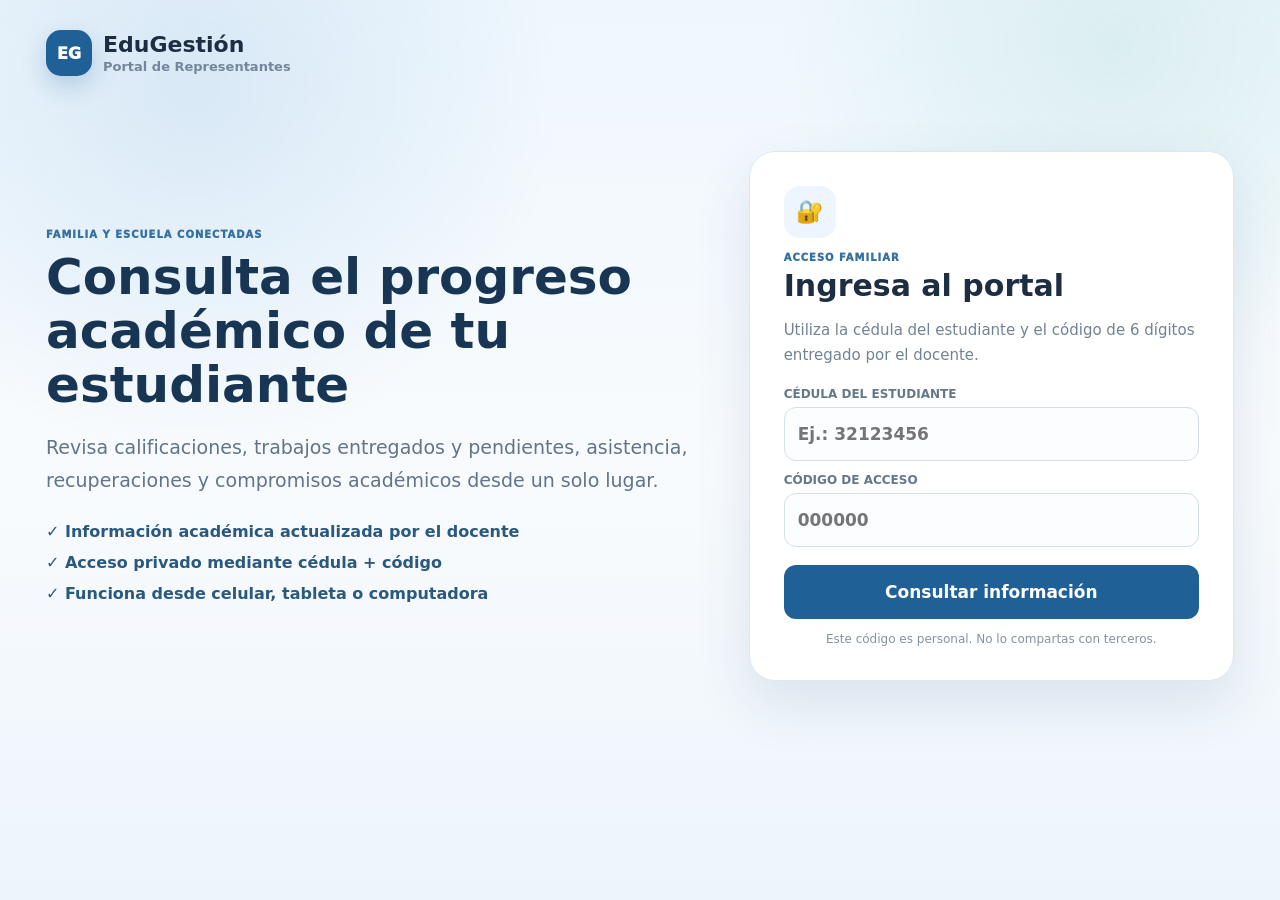
<file: representantes.html>
<!doctype html>
<html lang="es">
<head>
  <meta charset="utf-8">
  <meta name="viewport" content="width=device-width,initial-scale=1">
  <title>EduGestión · Portal de Representantes</title>
  <meta name="description" content="Consulta segura del progreso académico del estudiante.">
  <link rel="stylesheet" href="representantes.css">
</head>
<body>
  <div class="rep-public-bg"></div>
  <main class="rep-public-app">
    <header class="rep-public-brand">
      <div class="brand-mark">EG</div>
      <div>
        <strong>EduGestión</strong>
        <span>Portal de Representantes</span>
      </div>
    </header>

    <section id="rep-login-view" class="rep-login-layout">
      <div class="rep-welcome">
        <span class="eyebrow">Familia y escuela conectadas</span>
        <h1>Consulta el progreso académico de tu estudiante</h1>
        <p>Revisa calificaciones, trabajos entregados y pendientes, asistencia, recuperaciones y compromisos académicos desde un solo lugar.</p>
        <div class="rep-welcome-points">
          <span>✓ Información académica actualizada por el docente</span>
          <span>✓ Acceso privado mediante cédula + código</span>
          <span>✓ Funciona desde celular, tableta o computadora</span>
        </div>
      </div>

      <form id="rep-login-form" class="rep-login-card">
        <div class="rep-lock">🔐</div>
        <span class="eyebrow">Acceso familiar</span>
        <h2>Ingresa al portal</h2>
        <p>Utiliza la cédula del estudiante y el código de 6 dígitos entregado por el docente.</p>
        <label>Cédula del estudiante
          <input id="rep-cedula" autocomplete="username" inputmode="text" placeholder="Ej.: 32123456" required>
        </label>
        <label>Código de acceso
          <input id="rep-codigo" autocomplete="one-time-code" inputmode="numeric" maxlength="6" pattern="[0-9]{6}" placeholder="000000" required>
        </label>
        <button id="rep-login-btn" type="submit">Consultar información</button>
        <div id="rep-login-error" class="rep-error hidden"></div>
        <small>Este código es personal. No lo compartas con terceros.</small>
      </form>
    </section>

    <section id="rep-dashboard" class="hidden">
      <div class="rep-student-header">
        <div class="rep-student-main">
          <div class="rep-student-avatar" id="rep-student-avatar">E</div>
          <div>
            <span class="eyebrow">Expediente académico familiar</span>
            <h1 id="rep-student-name">Estudiante</h1>
            <p id="rep-student-meta"></p>
            <p id="rep-representative"></p>
          </div>
        </div>
        <div class="rep-header-actions">
          <button id="rep-refresh" type="button">↻ Actualizar ahora</button>
          <button id="rep-print" type="button">🖨 Imprimir resumen</button>
          <button id="rep-logout" type="button">Salir</button>
        </div>
      </div>

      <div id="rep-alert-banner" class="rep-alert-banner hidden"></div>

      <section class="rep-family-status">
        <div>
          <span>Situación actual de su representado</span>
          <strong id="rep-family-status-text">Sin alertas académicas importantes.</strong>
        </div>
        <div class="rep-family-status-grid">
          <span><b id="rep-family-delivered">0</b><small>Entregadas</small></span>
          <span><b id="rep-family-pending">0</b><small>Pendientes</small></span>
          <span><b id="rep-family-missing">0</b><small>No entregadas</small></span>
          <span><b id="rep-family-points">—</b><small>Puntos acumulados</small></span>
          <span><b id="rep-family-attendance">0%</b><small>Asistencia</small></span>
          <span><b id="rep-family-next">Sin fecha</b><small>Próximo compromiso</small></span>
        </div>
      </section>

      <section class="rep-next-actions" id="rep-next-actions">
        <div class="rep-next-actions-head">
          <span>Orientación inmediata</span>
          <strong>¿Qué conviene revisar ahora?</strong>
        </div>
        <div id="rep-next-actions-list" class="rep-next-actions-list"></div>
      </section>

      <div class="rep-summary-grid">
        <article><span>Materias</span><strong id="rep-kpi-subjects">0</strong></article>
        <article><span>Actividades</span><strong id="rep-kpi-activities">0</strong></article>
        <article class="good"><span>Entregadas</span><strong id="rep-kpi-delivered">0</strong></article>
        <article class="warn"><span>No entregadas</span><strong id="rep-kpi-missing">0</strong></article>
        <article><span>Pendientes</span><strong id="rep-kpi-pending">0</strong></article>
        <article><span>Asistencia</span><strong id="rep-kpi-attendance">0%</strong></article>
      </div>

      <section class="rep-filterbar">
        <label>
          <span>Materia</span>
          <select id="rep-filter-subject"><option value="">Todas las materias</option></select>
        </label>
        <label>
          <span>Lapso</span>
          <select id="rep-filter-period"><option value="">Todos los lapsos</option></select>
        </label>
        <div class="rep-last-update">
          <span>Consulta realizada</span>
          <strong id="rep-last-update">—</strong>
        </div>
      </section>

      <nav class="rep-tabs">
        <button class="active" data-view="resumen">Resumen</button>
        <button data-view="actividades">Actividades</button>
        <button data-view="pendientes">Pendientes</button>
        <button data-view="calificaciones">Calificaciones</button>
        <button data-view="asistencia">Asistencia</button>
        <button data-view="compromisos">Compromisos</button>
        <button data-view="semanales">📚 Actividades de la semana</button>
        <button data-view="reunion">Solicitar reunión</button>
      </nav>

      <section id="rep-view-resumen" class="rep-view">
        <div class="rep-section-title">
          <div><span>Rendimiento</span><h2>Resumen por materia</h2></div>
        </div>
        <div id="rep-subjects" class="rep-subject-grid"></div>
      </section>

      <section id="rep-view-actividades" class="rep-view hidden">
        <div class="rep-section-title">
          <div><span>Evaluaciones</span><h2>Actividades, entregas y calificaciones</h2></div>
          <input id="rep-activity-search" placeholder="Buscar actividad">
        </div>
        <div class="rep-table-wrap">
          <table>
            <thead><tr><th>Materia</th><th>Actividad</th><th>Fecha</th><th>Entrega</th><th>Puntuación y confirmación</th><th>Recuperación</th></tr></thead>
            <tbody id="rep-activities-body"></tbody>
          </table>
        </div>
      </section>

      <section id="rep-view-pendientes" class="rep-view hidden">
        <div class="rep-section-title">
          <div><span>Atención</span><h2>Actividades pendientes o no entregadas</h2></div>
        </div>
        <div id="rep-pending-list" class="rep-pending-list"></div>
      </section>

      <section id="rep-view-calificaciones" class="rep-view hidden">
        <div class="rep-section-title">
          <div><span>Notas</span><h2>Resumen de calificaciones</h2></div>
        </div>
        <div id="rep-grades-grid" class="rep-grade-grid"></div>
      </section>

      <section id="rep-view-asistencia" class="rep-view hidden">
        <div class="rep-section-title">
          <div><span>Asistencia</span><h2>Resumen por materia</h2></div>
        </div>
        <div id="rep-attendance-subjects" class="rep-subject-grid"></div>
        <div class="rep-attendance-detail-block">
          <div class="rep-attendance-detail-title"><span>Detalle reciente</span><strong>Asistencias e inasistencias registradas</strong></div>
          <div class="rep-table-wrap">
            <table class="rep-attendance-table">
              <thead><tr><th>Fecha</th><th>Materia</th><th>Docente</th><th>Estado</th></tr></thead>
              <tbody id="rep-attendance-detail"></tbody>
            </table>
          </div>
        </div>
      </section>

      <section id="rep-view-compromisos" class="rep-view hidden">
        <div class="rep-section-title">
          <div><span>Seguimiento</span><h2>Compromisos académicos</h2></div>
        </div>
        <div id="rep-commitments" class="rep-commitments"></div>
      </section>


      <section id="rep-view-semanales" class="rep-view hidden">
        <div class="rep-section-title rep-week-title">
          <div><span>Material para realizar en casa</span><h2>Actividades de la semana</h2><p>Seleccione una semana para consultar, guardar, descargar o imprimir las actividades publicadas por sus docentes.</p></div>
        </div>
        <div class="rep-week-toolbar">
          <label><span>Semana</span><select id="rep-week-filter"><option value="">Todas las semanas</option></select></label>
          <label><span>Área</span><select id="rep-week-area"><option value="">Todas las áreas</option><option>Educación Física</option><option>Orientación y Convivencia</option><option>Recreación</option></select></label>
          <button type="button" id="rep-week-refresh">↻ Actualizar actividades</button>
        </div>
        <div id="rep-weekly-activities" class="rep-weekly-grid"><div class="rep-empty">Cargando actividades semanales…</div></div>
      </section>

      <section id="rep-view-reunion" class="rep-view hidden">
        <div class="rep-section-title">
          <div><span>Comunicación con el docente</span><h2>Solicitar reunión</h2></div>
        </div>
        <div class="rep-meeting-layout">
          <form id="rep-meeting-form" class="rep-meeting-form">
            <div class="rep-meeting-info"><strong>Solicita una cita con el profesor</strong><span>Indica el motivo, el día y la hora que propones. La cita quedará <b>por confirmar</b> hasta que el docente la revise.</span></div>
            <label><span>Profesor / materia</span><select id="rep-meeting-teacher" required><option value="">Selecciona el profesor</option></select></label>
            <div class="rep-meeting-row">
              <label><span>Día propuesto</span><input id="rep-meeting-date" type="date" required></label>
              <label><span>Hora propuesta</span><input id="rep-meeting-time" type="time" required></label>
            </div>
            <label><span>Motivo de la reunión</span><textarea id="rep-meeting-reason" rows="5" maxlength="1200" placeholder="Explique brevemente por qué necesita conversar con el profesor." required></textarea></label>
            <button id="rep-meeting-submit" type="submit">Solicitar reunión</button>
            <div id="rep-meeting-message" class="rep-meeting-message hidden"></div>
          </form>
          <div class="rep-meeting-history">
            <div class="rep-meeting-history-head"><span>Estado de sus solicitudes</span><strong>Citas y reuniones</strong></div>
            <div id="rep-meeting-list"></div>
          </div>
        </div>
      </section>

      <footer class="rep-privacy" id="rep-privacy"></footer>
    </section>
  </main>


<div id="rep-grade-question-modal" class="rep-grade-modal hidden" role="dialog" aria-modal="true" aria-labelledby="rep-grade-question-title">
  <div class="rep-grade-modal-card">
    <div class="rep-grade-modal-head">
      <div><span>Consulta sobre una calificación</span><strong id="rep-grade-question-title">Tengo una duda con esta nota</strong></div>
      <button id="rep-grade-question-close" type="button" aria-label="Cerrar">×</button>
    </div>
    <div id="rep-grade-question-info" class="rep-grade-question-info"></div>
    <label class="rep-grade-question-label">
      <span>¿Cuál es el problema o duda?</span>
      <textarea id="rep-grade-question-text" rows="5" maxlength="1000" placeholder="Ej.: Pensábamos que la actividad estaba completa. ¿Podría explicarnos qué aspecto faltó o por qué obtuvo esta puntuación?"></textarea>
    </label>
    <p class="rep-grade-question-note">Al continuar, la consulta quedará registrada en EduGestión y se abrirá WhatsApp con un mensaje preparado para el docente.</p>
    <div class="rep-grade-modal-actions">
      <button id="rep-grade-question-cancel" type="button" class="secondary">Cancelar</button>
      <button id="rep-grade-question-whatsapp" type="button">Registrar y abrir WhatsApp</button>
    </div>
  </div>
</div>

  <script src="config.js"></script>
  <script src="representantes.js"></script>
</body>
</html>
</file>
<file: representantes.css>
:root{font-family:Inter,ui-sans-serif,system-ui,-apple-system,BlinkMacSystemFont,"Segoe UI",sans-serif;color:#1d2d42;background:#eef6fc}
*{box-sizing:border-box}body{margin:0;min-height:100vh;background:linear-gradient(180deg,#eff7fd 0,#f8fbfe 52%,#edf5fb 100%)}button,input{font:inherit}.hidden{display:none!important}
.rep-public-bg{position:fixed;inset:0;pointer-events:none;background:radial-gradient(circle at 15% 10%,rgba(54,135,199,.13),transparent 27%),radial-gradient(circle at 87% 5%,rgba(38,163,130,.1),transparent 24%)}
.rep-public-app{position:relative;z-index:1;max-width:1180px;margin:auto;padding:28px 22px 50px}
.rep-public-brand{display:flex;align-items:center;gap:11px;margin-bottom:34px}.brand-mark{width:46px;height:46px;border-radius:15px;display:grid;place-items:center;background:#1f6097;color:#fff;font-weight:950;box-shadow:0 10px 24px rgba(25,91,146,.22)}.rep-public-brand strong,.rep-public-brand span{display:block}.rep-public-brand strong{font-size:18px}.rep-public-brand span{font-size:11px;color:#75869a;font-weight:800;margin-top:2px}
.rep-login-layout{display:grid;grid-template-columns:1.15fr .85fr;gap:46px;align-items:center;min-height:68vh}.eyebrow{display:block;font-size:10px;letter-spacing:.1em;text-transform:uppercase;font-weight:950;color:#36709f}.rep-welcome h1{font-size:44px;line-height:1.05;margin:10px 0 16px;color:#183654;max-width:690px}.rep-welcome>p{font-size:16px;line-height:1.65;color:#61748a;max-width:650px}.rep-welcome-points{display:flex;flex-direction:column;gap:10px;margin-top:25px;color:#2b597e;font-size:13px;font-weight:850}
.rep-login-card{background:#fff;border:1px solid #dce8f1;border-radius:26px;padding:28px;box-shadow:0 22px 56px rgba(31,78,117,.12)}.rep-lock{width:52px;height:52px;border-radius:16px;background:#edf6ff;display:grid;place-items:center;font-size:22px;margin-bottom:14px}.rep-login-card h2{font-size:25px;margin:5px 0}.rep-login-card>p{font-size:12px;line-height:1.5;color:#718296;margin-bottom:20px}.rep-login-card label{display:block;font-size:10px;text-transform:uppercase;font-weight:900;color:#65778b;margin-top:12px}.rep-login-card input{width:100%;height:48px;border:1px solid #d3e0ea;border-radius:12px;margin-top:6px;padding:0 13px;background:#fbfdff;color:#263d57;font-weight:800;outline:none}.rep-login-card input:focus{border-color:#4192cf;box-shadow:0 0 0 3px rgba(65,146,207,.12)}.rep-login-card button{width:100%;height:48px;border:0;border-radius:12px;background:#1f6097;color:#fff;font-weight:900;margin-top:18px;cursor:pointer}.rep-login-card small{display:block;text-align:center;color:#8592a1;font-size:9px;margin-top:13px}.rep-error{margin-top:11px;padding:10px 12px;border-radius:10px;background:#fff0f0;color:#a83232;font-size:10px;font-weight:800}
.rep-student-header{display:flex;justify-content:space-between;align-items:flex-start;gap:15px;background:linear-gradient(135deg,#164b7b,#2479ae);color:#fff;border-radius:25px;padding:25px;margin-bottom:15px;box-shadow:0 14px 34px rgba(23,79,124,.17)}.rep-student-header .eyebrow{color:#cfe9ff}.rep-student-header h1{margin:6px 0 5px;font-size:28px}.rep-student-header p{margin:3px 0;font-size:11px;opacity:.88}.rep-student-header button{border:1px solid rgba(255,255,255,.28);background:rgba(255,255,255,.12);color:#fff;border-radius:10px;padding:9px 12px;font-weight:850;cursor:pointer}
.rep-summary-grid{display:grid;grid-template-columns:repeat(6,1fr);gap:10px}.rep-summary-grid article{background:#fff;border:1px solid #dfe8ef;border-radius:16px;padding:14px;box-shadow:0 5px 16px rgba(35,72,105,.04)}.rep-summary-grid span{display:block;font-size:9px;text-transform:uppercase;font-weight:900;color:#7d8b9a}.rep-summary-grid strong{display:block;font-size:24px;color:#244d72;margin-top:4px}.rep-summary-grid article.good strong{color:#148455}.rep-summary-grid article.warn strong{color:#bd6425}
.rep-tabs{display:flex;gap:7px;flex-wrap:wrap;margin:17px 0;background:#fff;border:1px solid #dfe8ef;border-radius:15px;padding:7px}.rep-tabs button{border:0;background:transparent;color:#60758a;border-radius:9px;padding:9px 12px;font-size:10px;font-weight:900;cursor:pointer}.rep-tabs button.active{background:#205f96;color:#fff}
.rep-view{background:#fff;border:1px solid #dfe8ef;border-radius:20px;padding:18px}.rep-section-title{display:flex;align-items:center;justify-content:space-between;gap:12px;margin-bottom:14px}.rep-section-title span{font-size:9px;text-transform:uppercase;letter-spacing:.08em;font-weight:900;color:#8694a4}.rep-section-title h2{font-size:17px;margin:3px 0 0;color:#29435e}.rep-section-title input{min-width:240px;height:38px;border:1px solid #d6e0e9;border-radius:10px;padding:0 10px}
.rep-subject-grid{display:grid;grid-template-columns:repeat(2,1fr);gap:11px}.rep-subject-card{border:1px solid #e1e9f0;border-radius:15px;padding:14px;background:#fbfdff}.rep-subject-card.is-alert{border-color:#f0c9ae;background:#fff8f1}.rep-subject-card header{display:flex;justify-content:space-between;gap:10px}.rep-subject-card h3{margin:0;color:#2b4661;font-size:13px}.rep-subject-card header span{font-size:9px;font-weight:900;color:#356f9f}.rep-subject-stats{display:grid;grid-template-columns:repeat(4,1fr);gap:6px;margin-top:12px}.rep-subject-stats div{background:#fff;border:1px solid #e8edf2;border-radius:9px;padding:7px;text-align:center}.rep-subject-stats b{display:block;color:#24577f;font-size:14px}.rep-subject-stats small{font-size:7px;color:#8290a0;font-weight:850}.rep-progress{height:7px;background:#e8eef4;border-radius:999px;overflow:hidden;margin-top:11px}.rep-progress span{display:block;height:100%;background:#2a78ad}
.rep-table-wrap{overflow:auto;border:1px solid #e1e8ef;border-radius:13px}table{width:100%;border-collapse:collapse;min-width:780px;font-size:10px}th{background:#f7fafc;text-align:left;padding:9px;color:#687a8c;font-size:8px;text-transform:uppercase;position:sticky;top:0}td{padding:9px;border-top:1px solid #edf1f5;color:#41576e}.status{display:inline-flex;border-radius:999px;padding:4px 7px;font-size:8px;font-weight:900}.status.ok{background:#e2f7eb;color:#14754a}.status.no{background:#ffe7e7;color:#a72b2b}.status.wait{background:#fff2d5;color:#936100}.status.just{background:#eee8ff;color:#6743b4}
.rep-commitments{display:flex;flex-direction:column;gap:8px}.rep-commitment{display:grid;grid-template-columns:120px minmax(0,1fr) auto;gap:12px;align-items:center;border:1px solid #e2e9ef;border-radius:12px;padding:11px}.rep-commitment strong{font-size:10px;color:#304b67}.rep-commitment span,.rep-commitment small{display:block;font-size:9px;color:#6e7e8f}.rep-commitment-state{border-radius:999px;padding:5px 7px;font-size:8px!important;font-weight:900}.rep-commitment-state.pending{background:#fff1cc;color:#8f6000}.rep-commitment-state.done{background:#e2f7eb;color:#17744b}
.rep-empty{text-align:center;padding:35px;color:#8190a0;font-size:11px}.rep-privacy{font-size:9px;color:#8694a4;text-align:center;line-height:1.5;padding:18px}
@media(max-width:900px){.rep-login-layout{grid-template-columns:1fr;gap:24px}.rep-welcome h1{font-size:34px}.rep-summary-grid{grid-template-columns:repeat(3,1fr)}.rep-subject-grid{grid-template-columns:1fr}}
@media(max-width:600px){.rep-public-app{padding:18px 12px 35px}.rep-login-layout{min-height:auto}.rep-welcome h1{font-size:29px}.rep-summary-grid{grid-template-columns:repeat(2,1fr)}.rep-student-header{flex-direction:column}.rep-section-title{align-items:flex-start;flex-direction:column}.rep-section-title input{width:100%;min-width:0}.rep-commitment{grid-template-columns:1fr}.rep-tabs button{flex:1 1 calc(50% - 7px)}}

/* =========================================================
   V7.7 · Página completa del representante
   ========================================================= */
.rep-student-main{display:flex;align-items:center;gap:13px}.rep-student-avatar{width:54px;height:54px;border-radius:16px;background:rgba(255,255,255,.16);display:grid;place-items:center;font-size:20px;font-weight:950;flex:0 0 auto}.rep-header-actions{display:flex;gap:7px;flex-wrap:wrap;justify-content:flex-end}
.rep-alert-banner{display:flex;align-items:flex-start;gap:10px;margin:14px 0;padding:12px 14px;border:1px solid #f0cb95;background:#fff8e8;border-radius:14px}.rep-alert-banner>i{font-style:normal;font-size:20px}.rep-alert-banner strong,.rep-alert-banner span{display:block}.rep-alert-banner strong{color:#8e5b09;font-size:11px}.rep-alert-banner span{margin-top:3px;color:#806d4e;font-size:9px;line-height:1.45;font-weight:750}
.rep-filterbar{display:grid;grid-template-columns:minmax(180px,.8fr) minmax(180px,.8fr) minmax(180px,1fr);gap:10px;margin:14px 0;padding:11px;border:1px solid #dfe8ef;border-radius:15px;background:#fff}.rep-filterbar label span,.rep-last-update span{display:block;font-size:8px;text-transform:uppercase;letter-spacing:.07em;font-weight:900;color:#8290a0;margin-bottom:5px}.rep-filterbar select{width:100%;height:39px;border:1px solid #d5e0e9;border-radius:10px;background:#fbfdff;padding:0 10px;font-size:10px;font-weight:800;color:#344b63}.rep-last-update{display:flex;flex-direction:column;justify-content:center;padding:0 10px}.rep-last-update strong{font-size:10px;color:#365878}
.rep-card-alert{margin:9px 0 0;font-size:9px;font-weight:900;color:#a75c20}
.rep-pending-list{display:grid;grid-template-columns:1fr 1fr;gap:9px}.rep-pending-card{display:flex;align-items:center;justify-content:space-between;gap:10px;border:1px solid #e2e9ef;border-radius:13px;padding:11px 12px;background:#fbfdff}.rep-pending-card.is-missing{background:#fff2f2;border-color:#efc4c4}.rep-pending-card.is-pending{background:#fffaf0;border-color:#eddbae}.rep-pending-card>div span,.rep-pending-card>div strong,.rep-pending-card>div small{display:block}.rep-pending-card>div span{font-size:8px;text-transform:uppercase;font-weight:900;color:#8190a0}.rep-pending-card>div strong{font-size:10px;color:#334c66;margin-top:2px}.rep-pending-card>div small{font-size:8px;color:#8b97a4;margin-top:2px}.good-empty{color:#29744f}
.rep-grade-grid{display:grid;grid-template-columns:repeat(2,1fr);gap:10px}.rep-grade-card{border:1px solid #e0e8ef;border-radius:14px;padding:13px;background:#fbfdff}.rep-grade-top{display:flex;justify-content:space-between;gap:12px;align-items:center}.rep-grade-top span,.rep-grade-top strong{display:block}.rep-grade-top span{font-size:9px;text-transform:uppercase;font-weight:900;color:#7f8e9d}.rep-grade-top strong{font-size:11px;color:#34516e;margin-top:3px}.rep-grade-top>b{font-size:20px;color:#245f91}.rep-grade-card>small{display:block;margin-top:7px;color:#8190a0;font-size:8px;font-weight:800}
@media(max-width:850px){.rep-filterbar{grid-template-columns:1fr 1fr}.rep-last-update{grid-column:1/-1}.rep-pending-list,.rep-grade-grid{grid-template-columns:1fr}}
@media(max-width:600px){.rep-student-main{align-items:flex-start}.rep-student-avatar{width:46px;height:46px}.rep-header-actions{width:100%;justify-content:flex-start}.rep-filterbar{grid-template-columns:1fr}.rep-last-update{grid-column:auto}.rep-tabs button{flex:1 1 calc(50% - 7px)}}

/* V8.0 · Situación actual del estudiante */
.rep-family-status{
  margin:14px 0;
  border:1px solid #dfe8ef;
  border-radius:18px;
  background:#fff;
  padding:14px;
}
.rep-family-status>div:first-child>span{
  display:block;
  font-size:9px;
  text-transform:uppercase;
  letter-spacing:.08em;
  color:#8392a2;
  font-weight:900;
}
.rep-family-status>div:first-child>strong{
  display:block;
  margin-top:4px;
  color:#2c4966;
  font-size:13px;
}
.rep-family-status-grid{
  display:grid;
  grid-template-columns:repeat(6,minmax(0,1fr));
  gap:8px;
  margin-top:12px;
}
.rep-family-status-grid span{
  border:1px solid #e3eaf0;
  border-radius:11px;
  background:#fbfdff;
  padding:9px;
  text-align:center;
}
.rep-family-status-grid b{
  display:block;
  color:#245b88;
  font-size:15px;
}
.rep-family-status-grid small{
  display:block;
  margin-top:3px;
  color:#7f8f9f;
  font-size:7px;
  font-weight:900;
}
@media(max-width:850px){.rep-family-status-grid{grid-template-columns:repeat(3,1fr)}}
@media(max-width:560px){.rep-family-status-grid{grid-template-columns:repeat(2,1fr)}}

/* V8.1 · Respeto de configuración de privacidad */
.privacy-hidden{display:none!important}

/* V8.2 · Orientación inmediata para la familia */
.rep-next-actions{
  margin:14px 0;
  border:1px solid #dfe8ef;
  border-radius:16px;
  background:#fff;
  padding:13px;
}
.rep-next-actions-head span{
  display:block;
  font-size:8px;
  text-transform:uppercase;
  letter-spacing:.08em;
  font-weight:900;
  color:#8795a3;
}
.rep-next-actions-head strong{
  display:block;
  margin-top:3px;
  font-size:13px;
  color:#2f4d68;
}
.rep-next-actions-list{
  display:grid;
  grid-template-columns:repeat(2,minmax(0,1fr));
  gap:8px;
  margin-top:10px;
}
.rep-next-actions-list article{
  display:flex;
  align-items:flex-start;
  gap:8px;
  border:1px solid #e3eaf0;
  border-radius:11px;
  background:#fbfdff;
  padding:9px 10px;
}
.rep-next-actions-list article>span{font-size:17px;line-height:1}
.rep-next-actions-list strong,
.rep-next-actions-list small{display:block}
.rep-next-actions-list strong{font-size:10px;color:#334f69}
.rep-next-actions-list small{margin-top:3px;font-size:8px;line-height:1.45;color:#7d8c9b}
@media(max-width:650px){.rep-next-actions-list{grid-template-columns:1fr}}


/* =========================================================
   V8.4.1 · Tipografía ampliada extra para el Portal de Representantes
   ========================================================= */
.rep-public-app{max-width:1240px;padding:30px 26px 54px}
.rep-public-brand strong{font-size:22px}
.rep-public-brand span{font-size:13px}
.rep-welcome h1{font-size:50px;line-height:1.08}
.rep-welcome>p{font-size:19px;line-height:1.72}
.rep-welcome-points{font-size:16px;gap:12px}
.rep-login-card{padding:34px}
.rep-login-card h2{font-size:30px}
.rep-login-card>p{font-size:15px;line-height:1.65}
.rep-login-card label{font-size:12px}
.rep-login-card input,.rep-login-card button{height:54px;font-size:17px}
.rep-login-card small{font-size:12px}
.rep-error{font-size:13px}

.rep-student-header{padding:30px;border-radius:28px}
.rep-student-header h1{font-size:34px;line-height:1.15}
.rep-student-header p{font-size:16px;line-height:1.55}
.rep-student-header button{padding:12px 16px;font-size:15px}
.rep-student-avatar{width:62px;height:62px;font-size:24px}
.rep-header-actions{gap:10px}

.rep-alert-banner{padding:16px 18px;border-radius:16px;gap:12px}
.rep-alert-banner>i{font-size:24px}
.rep-alert-banner strong{font-size:16px}
.rep-alert-banner span{font-size:14px;line-height:1.6}

.rep-family-status{padding:18px;border-radius:20px}
.rep-family-status>div:first-child>span{font-size:12px}
.rep-family-status>div:first-child>strong{font-size:17px;line-height:1.45}
.rep-family-status-grid{gap:10px;margin-top:14px}
.rep-family-status-grid span{padding:12px;border-radius:13px}
.rep-family-status-grid b{font-size:18px}
.rep-family-status-grid small{font-size:11px;line-height:1.35}

.rep-next-actions{padding:18px;border-radius:18px}
.rep-next-actions-head span{font-size:11px}
.rep-next-actions-head strong{font-size:17px}
.rep-next-actions-list article{padding:12px 14px;border-radius:13px;gap:10px}
.rep-next-actions-list article>span{font-size:22px}
.rep-next-actions-list strong{font-size:14px;line-height:1.4}
.rep-next-actions-list small{font-size:12px;line-height:1.55}

.rep-summary-grid{gap:12px}
.rep-summary-grid article{padding:18px;border-radius:18px}
.rep-summary-grid span{font-size:12px;line-height:1.35}
.rep-summary-grid strong{font-size:30px;margin-top:6px}

.rep-filterbar{padding:15px;gap:12px;border-radius:18px}
.rep-filterbar label span,.rep-last-update span{font-size:11px}
.rep-filterbar select{height:44px;font-size:15px;padding:0 12px}
.rep-last-update strong{font-size:14px;line-height:1.45}

.rep-tabs{gap:9px;padding:9px;border-radius:17px}
.rep-tabs button{padding:12px 16px;font-size:14px;border-radius:11px}

.rep-view{padding:22px;border-radius:22px}
.rep-section-title{margin-bottom:16px}
.rep-section-title span{font-size:11px}
.rep-section-title h2{font-size:24px;line-height:1.25}
.rep-section-title input{height:42px;font-size:15px}

.rep-subject-grid{gap:14px}
.rep-subject-card{padding:18px;border-radius:17px}
.rep-subject-card h3{font-size:18px}
.rep-subject-card header span{font-size:12px}
.rep-subject-stats{gap:8px;margin-top:14px}
.rep-subject-stats div{padding:10px;border-radius:11px}
.rep-subject-stats b{font-size:18px}
.rep-subject-stats small{font-size:10px;line-height:1.35}
.rep-progress{height:9px;margin-top:13px}
.rep-card-alert{font-size:12px;line-height:1.5;margin-top:10px}

.rep-table-wrap{border-radius:15px}
table{font-size:14px;min-width:860px}
th{font-size:11px;padding:12px}
td{font-size:14px;line-height:1.45;padding:12px}
.status{padding:6px 10px;font-size:11px}

.rep-pending-list{gap:11px}
.rep-pending-card{padding:13px 14px;border-radius:14px}
.rep-pending-card>div span{font-size:11px}
.rep-pending-card>div strong{font-size:15px;line-height:1.35}
.rep-pending-card>div small{font-size:11px}

.rep-grade-grid{gap:12px}
.rep-grade-card{padding:16px;border-radius:16px}
.rep-grade-top span{font-size:11px}
.rep-grade-top strong{font-size:15px}
.rep-grade-top>b{font-size:26px}
.rep-grade-card>small{font-size:11px;line-height:1.45}

.rep-commitments{gap:10px}
.rep-commitment{grid-template-columns:160px minmax(0,1fr) auto;gap:14px;padding:14px;border-radius:14px}
.rep-commitment strong{font-size:14px;line-height:1.4}
.rep-commitment span,.rep-commitment small{font-size:12px;line-height:1.45}
.rep-commitment-state{padding:6px 10px;font-size:11px!important}
.rep-empty{font-size:15px;line-height:1.55;padding:42px}
.rep-privacy{font-size:12px;line-height:1.65;padding:20px}

@media(max-width:900px){
  .rep-welcome h1{font-size:40px}
  .rep-welcome>p{font-size:17px}
  .rep-summary-grid strong{font-size:26px}
  .rep-section-title h2{font-size:22px}
}

@media(max-width:600px){
  .rep-public-app{padding:20px 14px 38px}
  .rep-welcome h1{font-size:32px}
  .rep-welcome>p{font-size:16px}
  .rep-student-header h1{font-size:28px}
  .rep-student-header p{font-size:14px}
  .rep-summary-grid span{font-size:11px}
  .rep-summary-grid strong{font-size:24px}
  .rep-tabs button{font-size:13px}
  .rep-section-title h2{font-size:20px}
  table{font-size:13px}
  td,th{font-size:12px}
}


/* =========================================================
   V8.5 · Confirmación de notas y consulta directa por WhatsApp
   ========================================================= */
.rep-grade-cell{min-width:235px}.rep-grade-cell>strong{display:block;font-size:15px;color:#294b69;margin-bottom:8px}
.rep-grade-actions{display:flex;flex-direction:column;align-items:flex-start;gap:7px}
.rep-grade-actions button{border:1px solid #d6e2eb;border-radius:9px;padding:7px 9px;background:#fff;color:#285b85;font-size:11px;font-weight:900;cursor:pointer;text-align:left;line-height:1.35}
.rep-grade-actions button:hover{background:#f2f8fd}.rep-grade-actions button:disabled{cursor:default;opacity:.8}
.rep-grade-actions .rep-grade-confirm{background:#eff9f4;border-color:#c9e6d7;color:#1b7450}.rep-grade-actions .rep-grade-confirm.is-done{background:#dff4e8;color:#176b48}
.rep-grade-actions .rep-grade-question{background:#fff8e8;border-color:#ecd59a;color:#875d09}
.rep-grade-read{display:block;border-radius:8px;padding:6px 8px;font-size:10px;font-weight:900;line-height:1.4}
.rep-grade-read.is-confirmed{background:#e5f6ec;color:#1a744d}.rep-grade-read.is-question{background:#fff0cf;color:#8c6100}
.rep-header-actions #rep-refresh{background:rgba(255,255,255,.2)}
.rep-grade-modal{position:fixed;inset:0;z-index:9999;background:rgba(22,43,63,.56);display:grid;place-items:center;padding:20px}
.rep-grade-modal-card{width:min(620px,96vw);max-height:90vh;overflow:auto;background:#fff;border-radius:22px;box-shadow:0 30px 80px rgba(19,45,70,.3);padding:22px}
.rep-grade-modal-head{display:flex;justify-content:space-between;gap:15px;align-items:flex-start}.rep-grade-modal-head span{display:block;font-size:11px;text-transform:uppercase;letter-spacing:.08em;font-weight:900;color:#7c8c9d}.rep-grade-modal-head strong{display:block;margin-top:4px;font-size:22px;color:#274965}.rep-grade-modal-head button{border:0;background:#edf3f7;border-radius:10px;width:38px;height:38px;font-size:23px;color:#4f6478;cursor:pointer}
.rep-grade-question-info{margin:16px 0;padding:14px;border:1px solid #dfe8ef;border-radius:14px;background:#f8fbfd}.rep-grade-question-info strong,.rep-grade-question-info span{display:block}.rep-grade-question-info strong{font-size:17px;color:#284d6c}.rep-grade-question-info span{font-size:13px;color:#62788d;margin-top:4px}.rep-grade-question-label>span{display:block;margin-bottom:7px;font-size:13px;font-weight:900;color:#435e76}.rep-grade-question-label textarea{width:100%;resize:vertical;border:1px solid #cfdae4;border-radius:12px;padding:12px;font:inherit;font-size:14px;line-height:1.5;color:#2d465e;outline:none}.rep-grade-question-label textarea:focus{border-color:#3984bd;box-shadow:0 0 0 3px rgba(57,132,189,.12)}
.rep-grade-question-note{font-size:12px;line-height:1.55;color:#6c7d8e;background:#f7fafc;border-radius:10px;padding:10px 12px}.rep-grade-modal-actions{display:flex;justify-content:flex-end;gap:9px;margin-top:15px;flex-wrap:wrap}.rep-grade-modal-actions button{border:0;border-radius:10px;padding:11px 15px;font-size:13px;font-weight:900;cursor:pointer;background:#176f51;color:#fff}.rep-grade-modal-actions button.secondary{background:#edf2f6;color:#476078}.rep-grade-modal-actions button:disabled{opacity:.65;cursor:wait}
@media(max-width:600px){.rep-grade-cell{min-width:210px}.rep-grade-modal-card{padding:17px}.rep-grade-modal-head strong{font-size:19px}.rep-grade-modal-actions{flex-direction:column-reverse}.rep-grade-modal-actions button{width:100%}}

.rep-attendance-detail-block{margin-top:20px}.rep-attendance-detail-title{margin-bottom:10px}.rep-attendance-detail-title span{display:block;font-size:11px;text-transform:uppercase;letter-spacing:.08em;font-weight:900;color:#7f8f9f}.rep-attendance-detail-title strong{display:block;margin-top:4px;font-size:18px;color:#2d4d69}.rep-attendance-table{min-width:650px}

/* =========================================================
   V8.7 · Solicitud de reunión con el docente
   ========================================================= */
.rep-meeting-layout{display:grid;grid-template-columns:minmax(0,.9fr) minmax(0,1.1fr);gap:16px}
.rep-meeting-form,.rep-meeting-history{border:1px solid #dfe8ef;border-radius:18px;background:#fbfdff;padding:18px}
.rep-meeting-info{padding:13px 14px;border-radius:13px;background:#eef6fd;margin-bottom:14px}.rep-meeting-info strong,.rep-meeting-info span{display:block}.rep-meeting-info strong{font-size:16px;color:#2d536f}.rep-meeting-info span{font-size:13px;line-height:1.55;color:#60778c;margin-top:4px}
.rep-meeting-form label{display:block;margin-top:12px}.rep-meeting-form label>span{display:block;font-size:12px;text-transform:uppercase;font-weight:900;color:#72869a;margin-bottom:6px}.rep-meeting-form select,.rep-meeting-form input,.rep-meeting-form textarea{width:100%;border:1px solid #d4e0e9;border-radius:11px;background:#fff;padding:11px 12px;font-size:15px;color:#334e68}.rep-meeting-form input,.rep-meeting-form select{height:48px}.rep-meeting-row{display:grid;grid-template-columns:1fr 1fr;gap:10px}.rep-meeting-form>button{width:100%;height:50px;margin-top:15px;border:0;border-radius:11px;background:#205f96;color:#fff;font-size:15px;font-weight:900;cursor:pointer}.rep-meeting-form>button:disabled{opacity:.65;cursor:wait}
.rep-meeting-message{margin-top:12px;padding:12px 13px;border-radius:11px;font-size:13px;font-weight:850}.rep-meeting-message.is-success{background:#e7f7ee;color:#20744e}.rep-meeting-message.is-error{background:#fff0f0;color:#a63636}
.rep-meeting-history-head span,.rep-meeting-history-head strong{display:block}.rep-meeting-history-head span{font-size:11px;text-transform:uppercase;letter-spacing:.07em;font-weight:900;color:#8795a3}.rep-meeting-history-head strong{font-size:18px;color:#304f69;margin-top:3px}.rep-meeting-history #rep-meeting-list{display:flex;flex-direction:column;gap:10px;margin-top:12px}
.rep-meeting-card{border:1px solid #e1e8ef;border-left:5px solid #d09b2b;border-radius:13px;background:#fff;padding:13px}.rep-meeting-card.is-confirmed{border-left-color:#2c8a5e;background:#f6fdf9}.rep-meeting-card-top{display:flex;justify-content:space-between;gap:12px;align-items:flex-start}.rep-meeting-card-top strong,.rep-meeting-card-top span{display:block}.rep-meeting-card-top strong{font-size:15px;color:#2d4d68}.rep-meeting-card-top span{font-size:12px;color:#788b9d;margin-top:2px}.rep-meeting-card-top>b{border-radius:999px;padding:6px 9px;background:#fff0cc;color:#946300;font-size:11px;white-space:nowrap}.rep-meeting-card.is-confirmed .rep-meeting-card-top>b{background:#def5e8;color:#1d744d}.rep-meeting-card p{font-size:13px;line-height:1.55;color:#586f84;margin:11px 0}.rep-meeting-dates{display:grid;grid-template-columns:1fr 1fr;gap:8px}.rep-meeting-dates span{border:1px solid #e6ecf1;border-radius:10px;padding:9px;background:#fbfdff}.rep-meeting-dates small,.rep-meeting-dates strong{display:block}.rep-meeting-dates small{font-size:10px;text-transform:uppercase;color:#8795a2;font-weight:900}.rep-meeting-dates strong{font-size:13px;color:#35536c;margin-top:3px}.rep-meeting-response{margin-top:9px;padding:9px 10px;border-radius:9px;background:#eef6fd}.rep-meeting-response small,.rep-meeting-response strong{display:block}.rep-meeting-response small{font-size:10px;color:#72869a}.rep-meeting-response strong{font-size:13px;color:#31536f;margin-top:3px}
@media(max-width:850px){.rep-meeting-layout{grid-template-columns:1fr}}@media(max-width:600px){.rep-meeting-row,.rep-meeting-dates{grid-template-columns:1fr}.rep-meeting-card-top{flex-direction:column}}


/* V8.10 · Actividades semanales para representantes */
.rep-week-title p{margin:6px 0 0;color:#6b8094;font-size:13px;line-height:1.5}.rep-week-toolbar{display:grid;grid-template-columns:minmax(170px,1fr) minmax(200px,1fr) auto;gap:12px;align-items:end;margin-bottom:18px;padding:14px;border:1px solid #dfe9f2;border-radius:16px;background:#f8fbfe}.rep-week-toolbar label span{display:block;font-size:10px;text-transform:uppercase;letter-spacing:.07em;font-weight:900;color:#73889a;margin-bottom:6px}.rep-week-toolbar select{width:100%;height:44px;border:1px solid #d4e0ea;border-radius:11px;background:#fff;padding:0 12px;font:inherit;font-size:14px;color:#34536d}.rep-week-toolbar button{height:44px;border:0;border-radius:11px;padding:0 16px;background:#216da4;color:#fff;font-weight:900;cursor:pointer}.rep-weekly-grid{display:grid;grid-template-columns:repeat(2,minmax(0,1fr));gap:16px}.rep-week-card{border:1px solid #dce7ef;border-radius:18px;background:#fff;padding:15px;box-shadow:0 8px 22px rgba(36,78,111,.06)}.rep-week-card header{display:flex;justify-content:space-between;gap:12px;align-items:start;margin-bottom:9px}.rep-week-card header span,.rep-week-card header strong{display:block}.rep-week-card header span{font-size:10px;text-transform:uppercase;letter-spacing:.08em;color:#73869a;font-weight:900}.rep-week-card header strong{font-size:15px;color:#245477;margin-top:3px}.rep-week-card header small{font-size:11px;color:#8393a1}.rep-week-card h3{font-size:17px;line-height:1.35;color:#294b67;margin:8px 0 12px}.rep-week-card p{font-size:12px;line-height:1.55;color:#64798d}.rep-week-image{display:block;width:100%;height:360px;border:1px solid #e1e8ee;border-radius:14px;background:#f4f7fa;padding:6px;cursor:zoom-in;overflow:hidden}.rep-week-image img{width:100%;height:100%;object-fit:contain;border-radius:9px}.rep-week-noimage{height:190px;display:grid;place-items:center;border:1px dashed #ccd9e3;border-radius:13px;background:#f8fafc;color:#8392a0;font-weight:800}.rep-week-actions{display:flex;gap:8px;flex-wrap:wrap;margin-top:12px}.rep-week-actions a,.rep-week-actions button{border:1px solid #d6e2ec;border-radius:10px;background:#f8fbfe;color:#225d89;text-decoration:none;padding:9px 11px;font-size:11px;font-weight:900;cursor:pointer}.rep-week-actions a:hover,.rep-week-actions button:hover{background:#eaf4fb}.rep-tabs button[data-view="semanales"]{background:#eef7ff;color:#1f6395}.rep-tabs button[data-view="semanales"].active{background:#1f6395;color:#fff}@media(max-width:850px){.rep-weekly-grid{grid-template-columns:1fr}.rep-week-toolbar{grid-template-columns:1fr 1fr}.rep-week-toolbar button{grid-column:1/-1}}@media(max-width:560px){.rep-week-toolbar{grid-template-columns:1fr}.rep-week-toolbar button{grid-column:auto}.rep-week-image{height:300px}.rep-week-actions>*{flex:1 1 45%;text-align:center}}


/* V8.12.1 · Documento Word en actividades semanales */
.rep-week-file-v8121{
  display:flex;align-items:center;gap:14px;margin:14px 0;padding:18px;
  border:1px solid #dbe4ee;border-radius:16px;background:#f8fafc;
}
.rep-week-file-v8121>span{
  display:flex;width:48px;height:48px;align-items:center;justify-content:center;
  border-radius:12px;background:#2563eb;color:#fff;font-size:1.4rem;font-weight:900;
}
.rep-week-file-v8121 strong,.rep-week-file-v8121 small{display:block}
.rep-week-file-v8121 small{margin-top:4px;color:#64748b;word-break:break-word}
</file>
